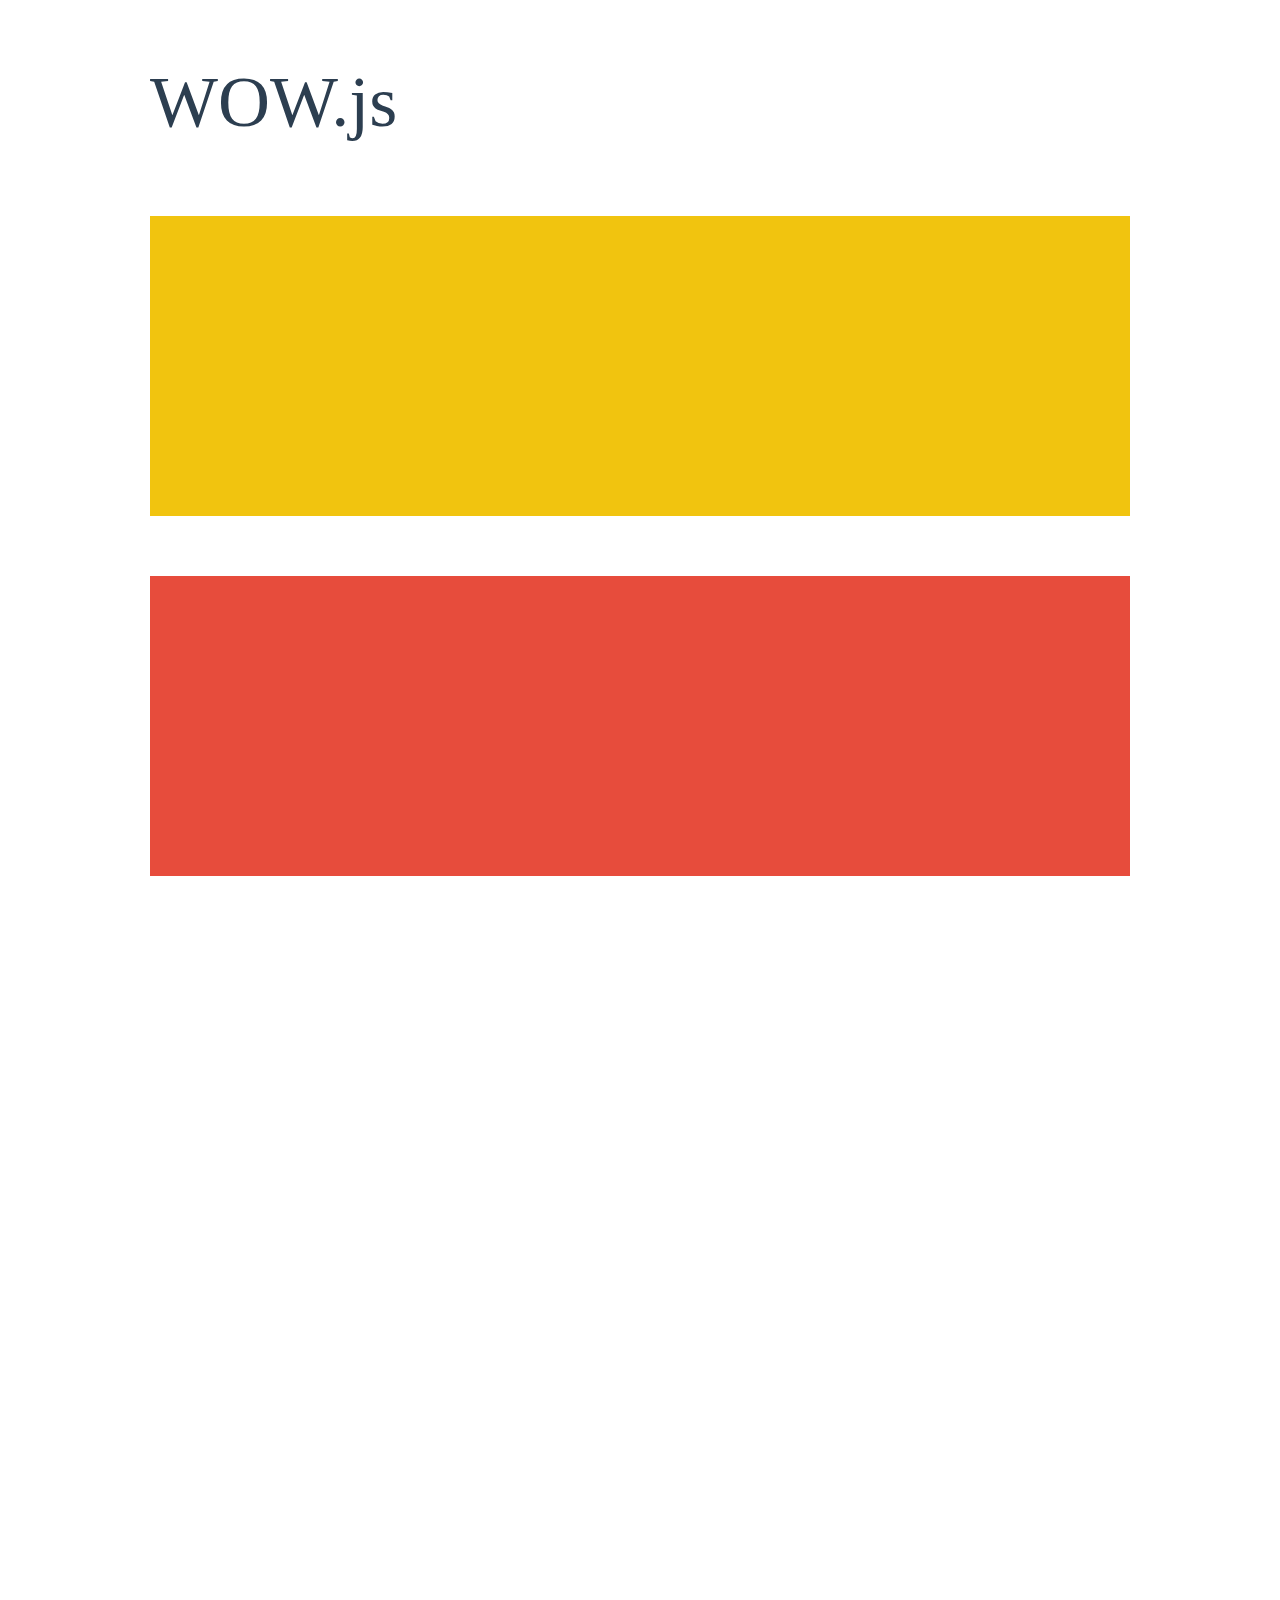
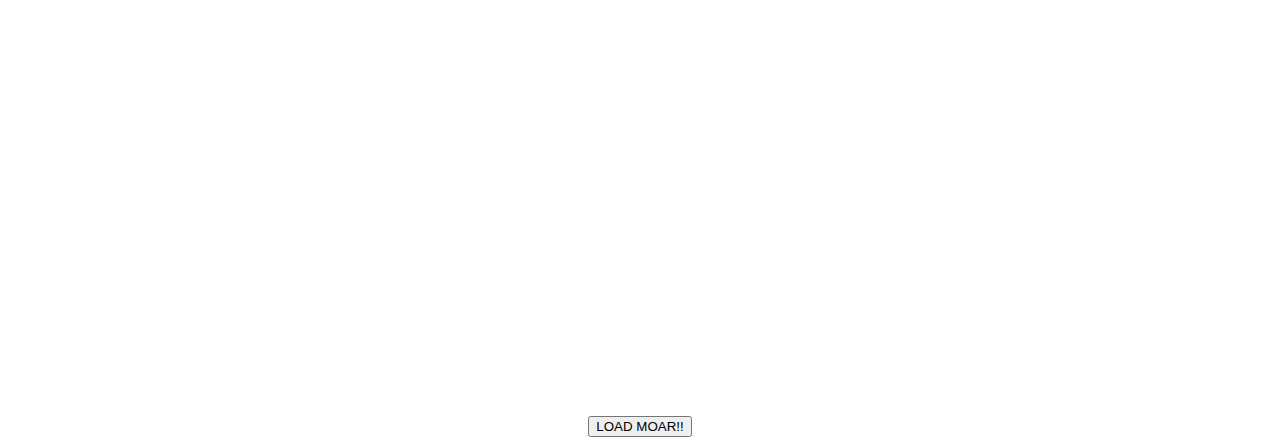
<file: www/static/plugins/wow/demo.html>
<!doctype html>

<html lang="en">
<head>
  <meta charset="utf-8">
  <title>WOW</title>
  <link rel="stylesheet" href="css/libs/animate.css">
  <link rel="stylesheet" href="css/site.css">
  <style>
    .wow:first-child {
      visibility: hidden;
    }
  </style>
  <!--[if IE]>
    <script src="http://html5shiv.googlecode.com/svn/trunk/html5.js"></script>
  <![endif]-->
</head>

<body>
  <div id="container">
    <header>
      <h1>WOW.js</h1>
    </header>
    <div id="main">
      <section class="wow fadeInDown" style="background-color: #f1c40f;"></section>
      <section class="wow pulse" style="background-color: #e74c3c;" data-wow-iteration="infinite" data-wow-duration="1500ms"></section>
      <section class="section--purple wow slideInRight" data-wow-delay="2s"></section>
      <section class="section--blue wow bounceInLeft" data-wow-offset="300"></section>
      <section class="section--green wow slideInLeft" data-wow-duration="4s"></section>
      <button id="moar">LOAD MOAR!!</button>
    </div>
  </div>
  <script src="dist/wow.js"></script>
  <script>
    wow = new WOW(
      {
        animateClass: 'animated',
        offset:       100,
        callback:     function(box) {
          console.log("WOW: animating <" + box.tagName.toLowerCase() + ">")
        }
      }
    );
    wow.init();
    document.getElementById('moar').onclick = function() {
      var section = document.createElement('section');
      section.className = 'section--purple wow fadeInDown';
      this.parentNode.insertBefore(section, this);
    };
  </script>
</body>
</html>
</file>
<file: www/static/plugins/wow/css/site.css>
h1 {
  font-size:     72px;
  line-height:   1.5;
  color: #2c3e50;
  font-weight:   100;
}

#container {
  width:  980px;
  margin: 0 auto;
}

section {
  height: 300px;
  margin: 60px 0;
}

.section--purple {
  background-color: #9b59b6;
}

.section--blue {
  background-color: #3498db;
}

.section--green {
  background-color: #2ecc71;
}

#main {
  text-align: center;
}

#more {
  margin: 20px auto 48px;
}
</file>
